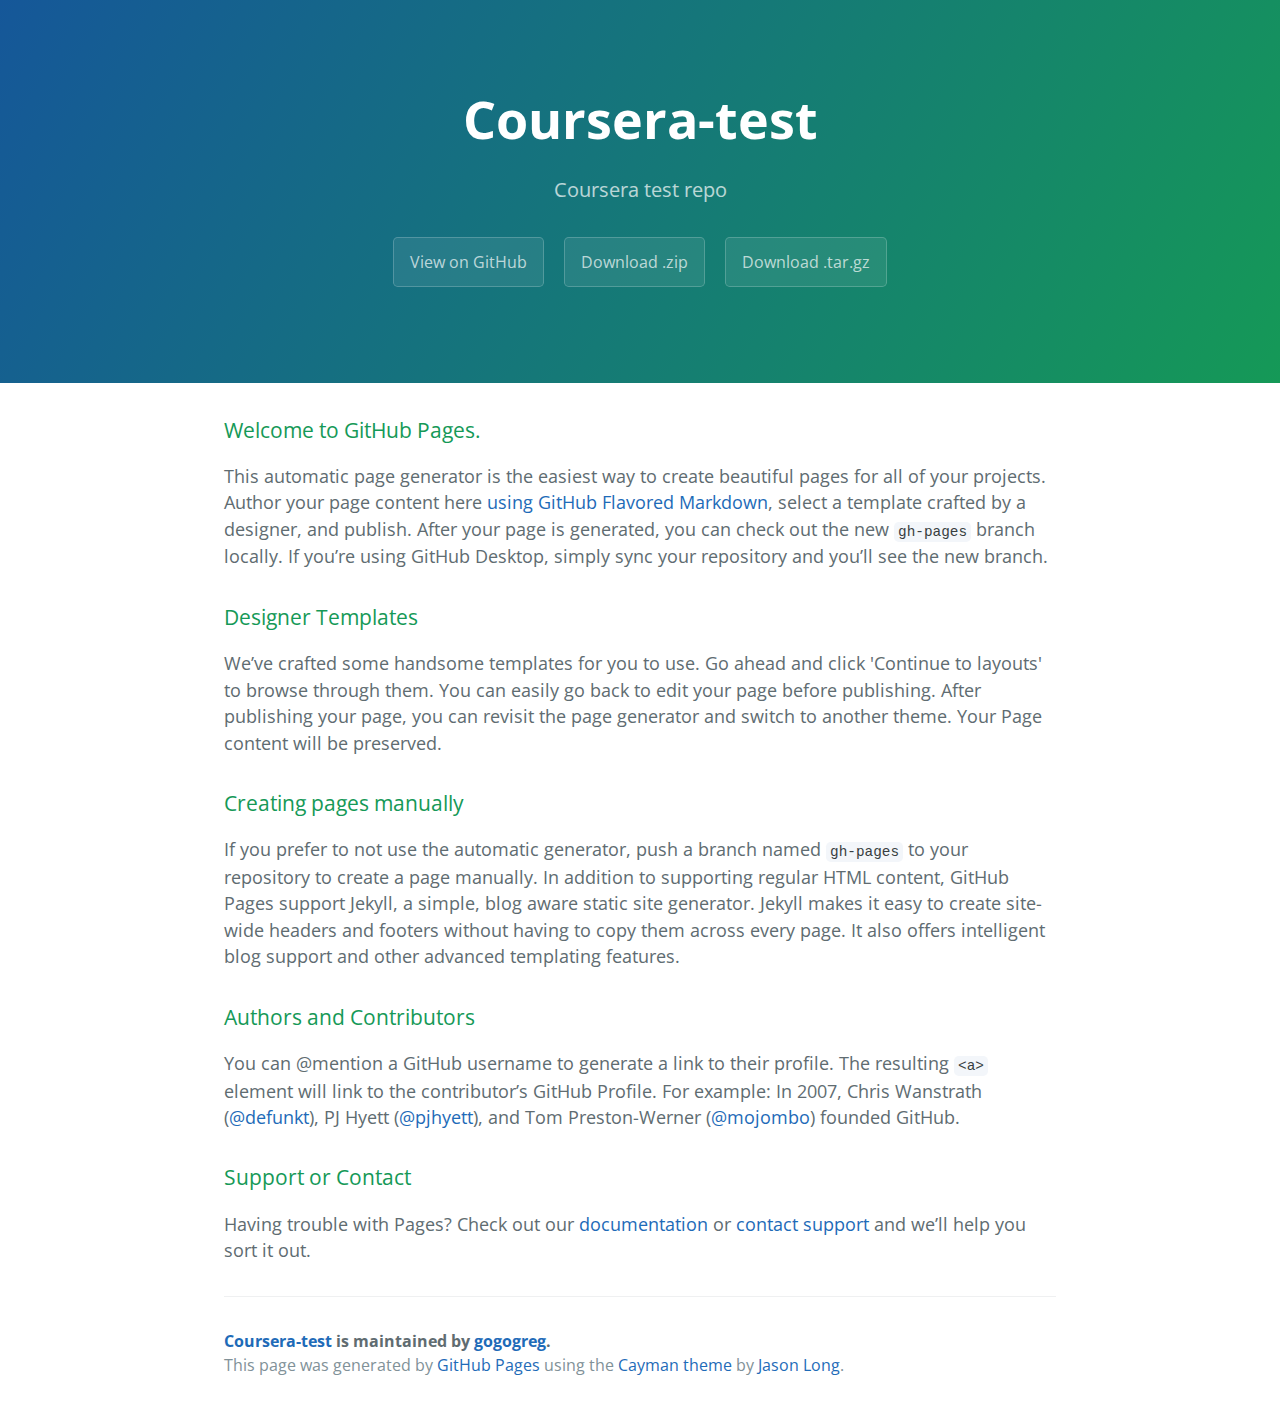
<file: index.html>
<!DOCTYPE html>
<html lang="en-us">
  <head>
    <meta charset="UTF-8">
    <title>Coursera-test by gogogreg</title>
    <meta name="viewport" content="width=device-width, initial-scale=1">
    <link rel="stylesheet" type="text/css" href="stylesheets/normalize.css" media="screen">
    <link href='https://fonts.googleapis.com/css?family=Open+Sans:400,700' rel='stylesheet' type='text/css'>
    <link rel="stylesheet" type="text/css" href="stylesheets/stylesheet.css" media="screen">
    <link rel="stylesheet" type="text/css" href="stylesheets/github-light.css" media="screen">
  </head>
  <body>
    <section class="page-header">
      <h1 class="project-name">Coursera-test</h1>
      <h2 class="project-tagline">Coursera test repo</h2>
      <a href="https://github.com/gogogreg/coursera-test" class="btn">View on GitHub</a>
      <a href="https://github.com/gogogreg/coursera-test/zipball/master" class="btn">Download .zip</a>
      <a href="https://github.com/gogogreg/coursera-test/tarball/master" class="btn">Download .tar.gz</a>
    </section>

    <section class="main-content">
      <h3>
<a id="welcome-to-github-pages" class="anchor" href="#welcome-to-github-pages" aria-hidden="true"><span aria-hidden="true" class="octicon octicon-link"></span></a>Welcome to GitHub Pages.</h3>

<p>This automatic page generator is the easiest way to create beautiful pages for all of your projects. Author your page content here <a href="https://guides.github.com/features/mastering-markdown/">using GitHub Flavored Markdown</a>, select a template crafted by a designer, and publish. After your page is generated, you can check out the new <code>gh-pages</code> branch locally. If you’re using GitHub Desktop, simply sync your repository and you’ll see the new branch.</p>

<h3>
<a id="designer-templates" class="anchor" href="#designer-templates" aria-hidden="true"><span aria-hidden="true" class="octicon octicon-link"></span></a>Designer Templates</h3>

<p>We’ve crafted some handsome templates for you to use. Go ahead and click 'Continue to layouts' to browse through them. You can easily go back to edit your page before publishing. After publishing your page, you can revisit the page generator and switch to another theme. Your Page content will be preserved.</p>

<h3>
<a id="creating-pages-manually" class="anchor" href="#creating-pages-manually" aria-hidden="true"><span aria-hidden="true" class="octicon octicon-link"></span></a>Creating pages manually</h3>

<p>If you prefer to not use the automatic generator, push a branch named <code>gh-pages</code> to your repository to create a page manually. In addition to supporting regular HTML content, GitHub Pages support Jekyll, a simple, blog aware static site generator. Jekyll makes it easy to create site-wide headers and footers without having to copy them across every page. It also offers intelligent blog support and other advanced templating features.</p>

<h3>
<a id="authors-and-contributors" class="anchor" href="#authors-and-contributors" aria-hidden="true"><span aria-hidden="true" class="octicon octicon-link"></span></a>Authors and Contributors</h3>

<p>You can @mention a GitHub username to generate a link to their profile. The resulting <code>&lt;a&gt;</code> element will link to the contributor’s GitHub Profile. For example: In 2007, Chris Wanstrath (<a href="https://github.com/defunkt" class="user-mention">@defunkt</a>), PJ Hyett (<a href="https://github.com/pjhyett" class="user-mention">@pjhyett</a>), and Tom Preston-Werner (<a href="https://github.com/mojombo" class="user-mention">@mojombo</a>) founded GitHub.</p>

<h3>
<a id="support-or-contact" class="anchor" href="#support-or-contact" aria-hidden="true"><span aria-hidden="true" class="octicon octicon-link"></span></a>Support or Contact</h3>

<p>Having trouble with Pages? Check out our <a href="https://help.github.com/pages">documentation</a> or <a href="https://github.com/contact">contact support</a> and we’ll help you sort it out.</p>

      <footer class="site-footer">
        <span class="site-footer-owner"><a href="https://github.com/gogogreg/coursera-test">Coursera-test</a> is maintained by <a href="https://github.com/gogogreg">gogogreg</a>.</span>

        <span class="site-footer-credits">This page was generated by <a href="https://pages.github.com">GitHub Pages</a> using the <a href="https://github.com/jasonlong/cayman-theme">Cayman theme</a> by <a href="https://twitter.com/jasonlong">Jason Long</a>.</span>
      </footer>

    </section>

  
  </body>
</html>
</file>
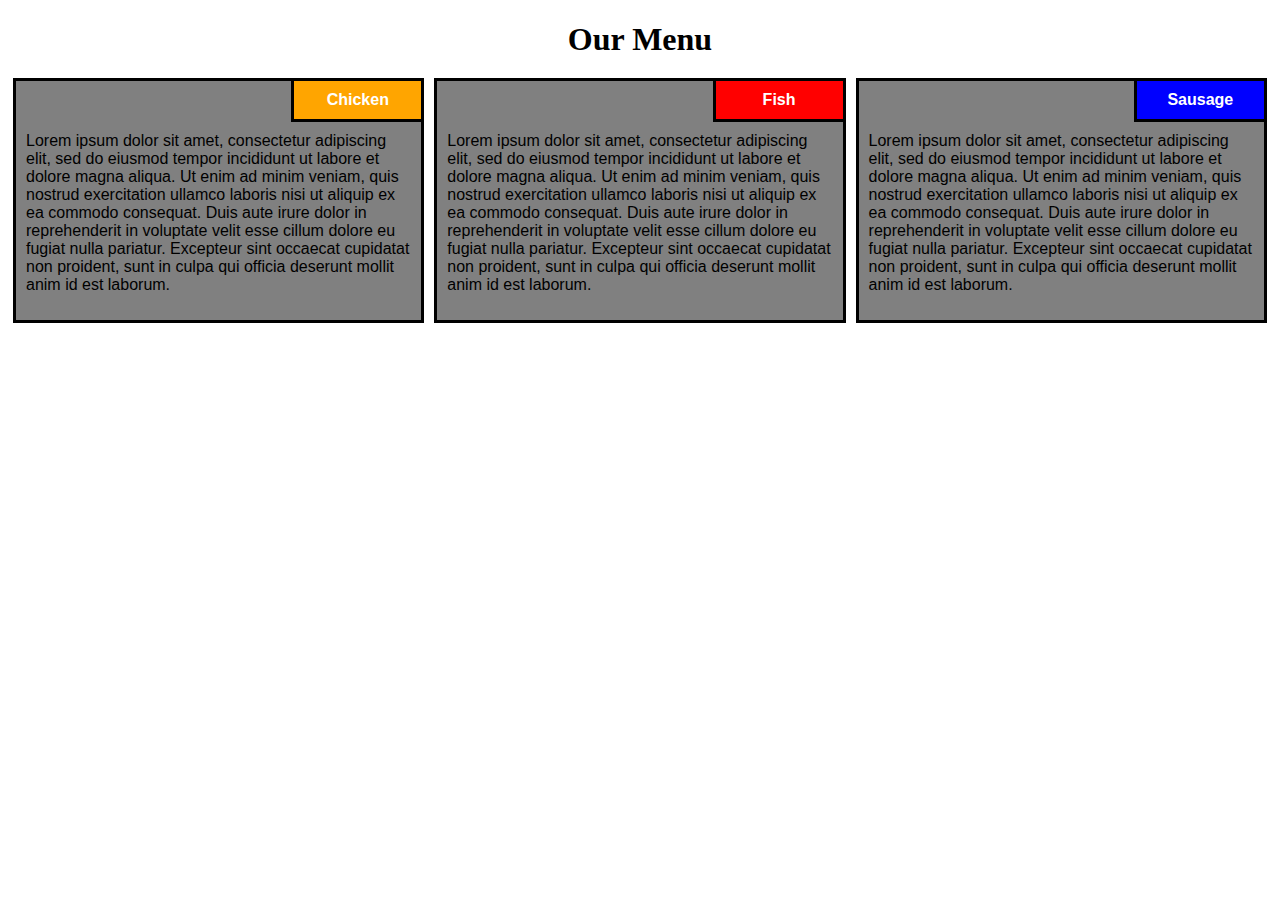
<file: module2-solution/index.html>
<!DOCTYPE html>
<html>
<head>
<meta charset="utf-8">
<meta name="viewport" content="width=device-width, initial-scale=1">
<link rel="stylesheet" href="css/style.css" />
<title>Menu</title>

</head>
<body>
<h1>Our Menu</h1>

<div class="row">
  <div class="col-dd-4 col-td-6 col-md-12">
	<div class="section">
      <span class="recepie-title chicken" > Chicken </span>
        <p>Lorem ipsum dolor sit amet, consectetur adipiscing elit, sed do eiusmod tempor incididunt ut labore et dolore magna aliqua. Ut enim ad minim veniam, quis nostrud exercitation ullamco laboris nisi ut aliquip ex ea commodo consequat. Duis aute irure dolor in reprehenderit in voluptate velit esse cillum dolore eu fugiat nulla pariatur. Excepteur sint occaecat cupidatat non proident, sunt in culpa qui officia deserunt mollit anim id est laborum.</p>
	</div>
  </div>
  <div class="col-dd-4 col-td-6 col-md-12">
    <div class="section">
	  <span class="recepie-title fish" > Fish </span>
        <p>Lorem ipsum dolor sit amet, consectetur adipiscing elit, sed do eiusmod tempor incididunt ut labore et dolore magna aliqua. Ut enim ad minim veniam, quis nostrud exercitation ullamco laboris nisi ut aliquip ex ea commodo consequat. Duis aute irure dolor in reprehenderit in voluptate velit esse cillum dolore eu fugiat nulla pariatur. Excepteur sint occaecat cupidatat non proident, sunt in culpa qui officia deserunt mollit anim id est laborum.</p>
    </div>
  </div>
    <div class="col-dd-4 col-td-12 col-md-12">
      <div class="section">
	    <span class="recepie-title sausage" > Sausage </span>
          <p>Lorem ipsum dolor sit amet, consectetur adipiscing elit, sed do eiusmod tempor incididunt ut labore et dolore magna aliqua. Ut enim ad minim veniam, quis nostrud exercitation ullamco laboris nisi ut aliquip ex ea commodo consequat. Duis aute irure dolor in reprehenderit in voluptate velit esse cillum dolore eu fugiat nulla pariatur. Excepteur sint occaecat cupidatat non proident, sunt in culpa qui officia deserunt mollit anim id est laborum.</p>
      </div>
    </div>
</div>

</body>
</html>
</file>
<file: stylesheets/stylesheet.css>
* {
  box-sizing: border-box; }

body {
  padding: 0;
  margin: 0;
  font-family: "Open Sans", "Helvetica Neue", Helvetica, Arial, sans-serif;
  font-size: 16px;
  line-height: 1.5;
  color: #606c71; }

a {
  color: #1e6bb8;
  text-decoration: none; }
  a:hover {
    text-decoration: underline; }

.btn {
  display: inline-block;
  margin-bottom: 1rem;
  color: rgba(255, 255, 255, 0.7);
  background-color: rgba(255, 255, 255, 0.08);
  border-color: rgba(255, 255, 255, 0.2);
  border-style: solid;
  border-width: 1px;
  border-radius: 0.3rem;
  transition: color 0.2s, background-color 0.2s, border-color 0.2s; }
  .btn + .btn {
    margin-left: 1rem; }

.btn:hover {
  color: rgba(255, 255, 255, 0.8);
  text-decoration: none;
  background-color: rgba(255, 255, 255, 0.2);
  border-color: rgba(255, 255, 255, 0.3); }

@media screen and (min-width: 64em) {
  .btn {
    padding: 0.75rem 1rem; } }

@media screen and (min-width: 42em) and (max-width: 64em) {
  .btn {
    padding: 0.6rem 0.9rem;
    font-size: 0.9rem; } }

@media screen and (max-width: 42em) {
  .btn {
    display: block;
    width: 100%;
    padding: 0.75rem;
    font-size: 0.9rem; }
    .btn + .btn {
      margin-top: 1rem;
      margin-left: 0; } }

.page-header {
  color: #fff;
  text-align: center;
  background-color: #159957;
  background-image: linear-gradient(120deg, #155799, #159957); }

@media screen and (min-width: 64em) {
  .page-header {
    padding: 5rem 6rem; } }

@media screen and (min-width: 42em) and (max-width: 64em) {
  .page-header {
    padding: 3rem 4rem; } }

@media screen and (max-width: 42em) {
  .page-header {
    padding: 2rem 1rem; } }

.project-name {
  margin-top: 0;
  margin-bottom: 0.1rem; }

@media screen and (min-width: 64em) {
  .project-name {
    font-size: 3.25rem; } }

@media screen and (min-width: 42em) and (max-width: 64em) {
  .project-name {
    font-size: 2.25rem; } }

@media screen and (max-width: 42em) {
  .project-name {
    font-size: 1.75rem; } }

.project-tagline {
  margin-bottom: 2rem;
  font-weight: normal;
  opacity: 0.7; }

@media screen and (min-width: 64em) {
  .project-tagline {
    font-size: 1.25rem; } }

@media screen and (min-width: 42em) and (max-width: 64em) {
  .project-tagline {
    font-size: 1.15rem; } }

@media screen and (max-width: 42em) {
  .project-tagline {
    font-size: 1rem; } }

.main-content :first-child {
  margin-top: 0; }
.main-content img {
  max-width: 100%; }
.main-content h1, .main-content h2, .main-content h3, .main-content h4, .main-content h5, .main-content h6 {
  margin-top: 2rem;
  margin-bottom: 1rem;
  font-weight: normal;
  color: #159957; }
.main-content p {
  margin-bottom: 1em; }
.main-content code {
  padding: 2px 4px;
  font-family: Consolas, "Liberation Mono", Menlo, Courier, monospace;
  font-size: 0.9rem;
  color: #383e41;
  background-color: #f3f6fa;
  border-radius: 0.3rem; }
.main-content pre {
  padding: 0.8rem;
  margin-top: 0;
  margin-bottom: 1rem;
  font: 1rem Consolas, "Liberation Mono", Menlo, Courier, monospace;
  color: #567482;
  word-wrap: normal;
  background-color: #f3f6fa;
  border: solid 1px #dce6f0;
  border-radius: 0.3rem; }
  .main-content pre > code {
    padding: 0;
    margin: 0;
    font-size: 0.9rem;
    color: #567482;
    word-break: normal;
    white-space: pre;
    background: transparent;
    border: 0; }
.main-content .highlight {
  margin-bottom: 1rem; }
  .main-content .highlight pre {
    margin-bottom: 0;
    word-break: normal; }
.main-content .highlight pre, .main-content pre {
  padding: 0.8rem;
  overflow: auto;
  font-size: 0.9rem;
  line-height: 1.45;
  border-radius: 0.3rem; }
.main-content pre code, .main-content pre tt {
  display: inline;
  max-width: initial;
  padding: 0;
  margin: 0;
  overflow: initial;
  line-height: inherit;
  word-wrap: normal;
  background-color: transparent;
  border: 0; }
  .main-content pre code:before, .main-content pre code:after, .main-content pre tt:before, .main-content pre tt:after {
    content: normal; }
.main-content ul, .main-content ol {
  margin-top: 0; }
.main-content blockquote {
  padding: 0 1rem;
  margin-left: 0;
  color: #819198;
  border-left: 0.3rem solid #dce6f0; }
  .main-content blockquote > :first-child {
    margin-top: 0; }
  .main-content blockquote > :last-child {
    margin-bottom: 0; }
.main-content table {
  display: block;
  width: 100%;
  overflow: auto;
  word-break: normal;
  word-break: keep-all; }
  .main-content table th {
    font-weight: bold; }
  .main-content table th, .main-content table td {
    padding: 0.5rem 1rem;
    border: 1px solid #e9ebec; }
.main-content dl {
  padding: 0; }
  .main-content dl dt {
    padding: 0;
    margin-top: 1rem;
    font-size: 1rem;
    font-weight: bold; }
  .main-content dl dd {
    padding: 0;
    margin-bottom: 1rem; }
.main-content hr {
  height: 2px;
  padding: 0;
  margin: 1rem 0;
  background-color: #eff0f1;
  border: 0; }

@media screen and (min-width: 64em) {
  .main-content {
    max-width: 64rem;
    padding: 2rem 6rem;
    margin: 0 auto;
    font-size: 1.1rem; } }

@media screen and (min-width: 42em) and (max-width: 64em) {
  .main-content {
    padding: 2rem 4rem;
    font-size: 1.1rem; } }

@media screen and (max-width: 42em) {
  .main-content {
    padding: 2rem 1rem;
    font-size: 1rem; } }

.site-footer {
  padding-top: 2rem;
  margin-top: 2rem;
  border-top: solid 1px #eff0f1; }

.site-footer-owner {
  display: block;
  font-weight: bold; }

.site-footer-credits {
  color: #819198; }

@media screen and (min-width: 64em) {
  .site-footer {
    font-size: 1rem; } }

@media screen and (min-width: 42em) and (max-width: 64em) {
  .site-footer {
    font-size: 1rem; } }

@media screen and (max-width: 42em) {
  .site-footer {
    font-size: 0.9rem; } }
</file>
<file: stylesheets/github-light.css>
/*
The MIT License (MIT)

Copyright (c) 2016 GitHub, Inc.

Permission is hereby granted, free of charge, to any person obtaining a copy
of this software and associated documentation files (the "Software"), to deal
in the Software without restriction, including without limitation the rights
to use, copy, modify, merge, publish, distribute, sublicense, and/or sell
copies of the Software, and to permit persons to whom the Software is
furnished to do so, subject to the following conditions:

The above copyright notice and this permission notice shall be included in all
copies or substantial portions of the Software.

THE SOFTWARE IS PROVIDED "AS IS", WITHOUT WARRANTY OF ANY KIND, EXPRESS OR
IMPLIED, INCLUDING BUT NOT LIMITED TO THE WARRANTIES OF MERCHANTABILITY,
FITNESS FOR A PARTICULAR PURPOSE AND NONINFRINGEMENT. IN NO EVENT SHALL THE
AUTHORS OR COPYRIGHT HOLDERS BE LIABLE FOR ANY CLAIM, DAMAGES OR OTHER
LIABILITY, WHETHER IN AN ACTION OF CONTRACT, TORT OR OTHERWISE, ARISING FROM,
OUT OF OR IN CONNECTION WITH THE SOFTWARE OR THE USE OR OTHER DEALINGS IN THE
SOFTWARE.

*/

.pl-c /* comment */ {
  color: #969896;
}

.pl-c1 /* constant, variable.other.constant, support, meta.property-name, support.constant, support.variable, meta.module-reference, markup.raw, meta.diff.header */,
.pl-s .pl-v /* string variable */ {
  color: #0086b3;
}

.pl-e /* entity */,
.pl-en /* entity.name */ {
  color: #795da3;
}

.pl-smi /* variable.parameter.function, storage.modifier.package, storage.modifier.import, storage.type.java, variable.other */,
.pl-s .pl-s1 /* string source */ {
  color: #333;
}

.pl-ent /* entity.name.tag */ {
  color: #63a35c;
}

.pl-k /* keyword, storage, storage.type */ {
  color: #a71d5d;
}

.pl-s /* string */,
.pl-pds /* punctuation.definition.string, string.regexp.character-class */,
.pl-s .pl-pse .pl-s1 /* string punctuation.section.embedded source */,
.pl-sr /* string.regexp */,
.pl-sr .pl-cce /* string.regexp constant.character.escape */,
.pl-sr .pl-sre /* string.regexp source.ruby.embedded */,
.pl-sr .pl-sra /* string.regexp string.regexp.arbitrary-repitition */ {
  color: #183691;
}

.pl-v /* variable */ {
  color: #ed6a43;
}

.pl-id /* invalid.deprecated */ {
  color: #b52a1d;
}

.pl-ii /* invalid.illegal */ {
  color: #f8f8f8;
  background-color: #b52a1d;
}

.pl-sr .pl-cce /* string.regexp constant.character.escape */ {
  font-weight: bold;
  color: #63a35c;
}

.pl-ml /* markup.list */ {
  color: #693a17;
}

.pl-mh /* markup.heading */,
.pl-mh .pl-en /* markup.heading entity.name */,
.pl-ms /* meta.separator */ {
  font-weight: bold;
  color: #1d3e81;
}

.pl-mq /* markup.quote */ {
  color: #008080;
}

.pl-mi /* markup.italic */ {
  font-style: italic;
  color: #333;
}

.pl-mb /* markup.bold */ {
  font-weight: bold;
  color: #333;
}

.pl-md /* markup.deleted, meta.diff.header.from-file */ {
  color: #bd2c00;
  background-color: #ffecec;
}

.pl-mi1 /* markup.inserted, meta.diff.header.to-file */ {
  color: #55a532;
  background-color: #eaffea;
}

.pl-mdr /* meta.diff.range */ {
  font-weight: bold;
  color: #795da3;
}

.pl-mo /* meta.output */ {
  color: #1d3e81;
}
</file>
<file: module2-solution/css/style.css>
/********** Base styles **********/
* {
  box-sizing: border-box;
}
h1 {
  margin-bottom: 15px;
  text-align: center;
}

.section{
	position: relative;
	padding: 35px 10px 10px 10px;
    background-color: grey;
	font-family: Helvetica;
	border: 3px solid black;
	margin: 5px;
}

.recepie-title{
	position: absolute;
	top: 0px;
	right: 0px;
	padding: 10px;
	min-width: 130px;
	color: white;
	font-weight: bold;
	text-align: center;
	border-bottom: 3px solid black;
	border-left: 3px solid black;
}

.recepie-title.sausage{
	    background-color: blue;
}

.recepie-title.fish{
	    background-color: red;
}
.recepie-title.chicken{
	    background-color: orange;
}

/* Simple Responsive Framework. */
.row {
  width: 100%;
}

/********** Desktop Device **********/
@media (min-width: 992px) {
  .col-dd-1, .col-dd-2, .col-dd-3, .col-dd-4, .col-dd-5, .col-dd-6, .col-dd-7, .col-dd-8, .col-dd-9, .col-dd-10, .col-dd-11, .col-dd-12 {
	  float: left;
  }
  .col-dd-1 {
    width: 8.33%;
  }
  .col-dd-2 {
    width: 16.66%;
  }
  .col-dd-3 {
    width: 25%;
  }
  .col-dd-4 {
    width: 33.33%;
  }
  .col-dd-5 {
    width: 41.66%;
  }
  .col-dd-6 {
    width: 50%;
  }
  .col-dd-7 {
    width: 58.33%;
  }
  .col-dd-8 {
    width: 66.66%;
  }
  .col-dd-9 {
    width: 74.99%;
  }
  .col-dd-10 {
    width: 83.33%;
  }
  .col-dd-11 {
    width: 91.66%;
  }
  .col-dd-12 {
    width: 100%;
  }
}

/********** Tablet Device **********/
@media (min-width: 768px) and (max-width: 991px) {
  .col-td-1, .col-td-2, .col-td-3, .col-td-4, .col-td-5, .col-td-6, .col-td-7, .col-td-8, .col-td-9, .col-td-10, .col-td-11, .col-td-12 {
	  float: left;
  }
  .col-td-1 {
    width: 8.33%;
  }
  .col-td-2 {
    width: 16.66%;
  }
  .col-td-3 {
    width: 25%;
  }
  .col-td-4 {
    width: 33.33%;
  }
  .col-td-5 {
    width: 41.66%;
  }
  .col-td-6 {
    width: 50%;
  }
  .col-td-7 {
    width: 58.33%;
  }
  .col-td-8 {
    width: 66.66%;
  }
  .col-td-9 {
    width: 74.99%;
  }
  .col-td-10 {
    width: 83.33%;
  }
  .col-td-11 {
    width: 91.66%;
  }
  .col-td-12 {
    width: 100%;
  }
}

/********** Mobile Device **********/
@media (max-width: 767px) {
  .col-md-1, .col-md-2, .col-md-3, .col-md-4, .col-md-5, .col-md-6, .col-md-7, .col-md-8, .col-md-9, .col-md-10, .col-md-11, .col-md-12 {
    float: left;
  }
  .col-md-1 {
    width: 8.33%;
  }
  .col-md-2 {
    width: 16.66%;
  }
  .col-md-3 {
    width: 25%;
  }
  .col-md-4 {
    width: 33.33%;
  }
  .col-md-5 {
    width: 41.66%;
  }
  .col-md-6 {
    width: 50%;
  }
  .col-md-7 {
    width: 58.33%;
  }
  .col-md-8 {
    width: 66.66%;
  }
  .col-md-9 {
    width: 74.99%;
  }
  .col-md-10 {
    width: 83.33%;
  }
  .col-md-11 {
    width: 91.66%;
  }
  .col-md-12 {
    width: 100%;
  }
</file>
